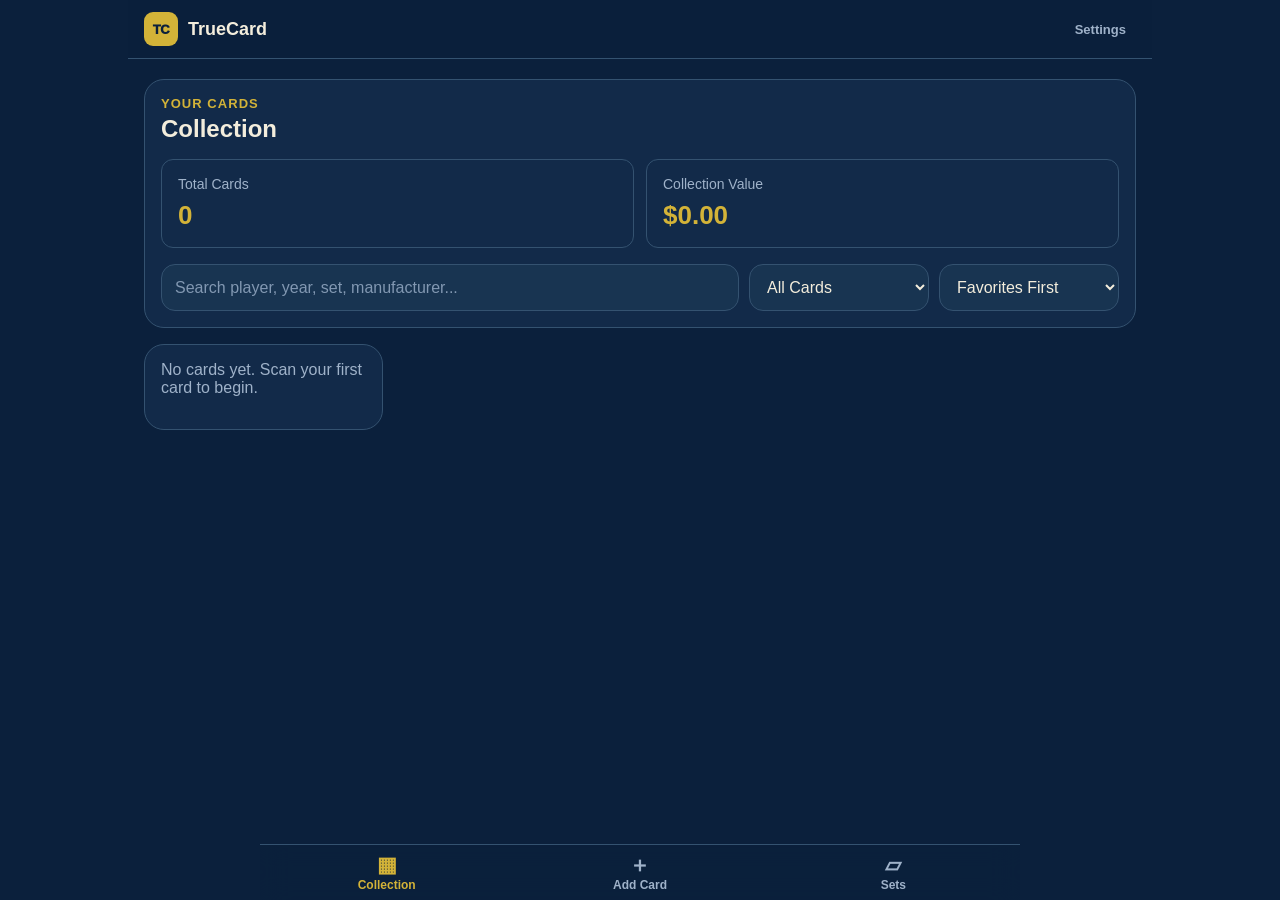
<file: index.html>
<!DOCTYPE html>
<html lang="en">
<head>
  <meta charset="UTF-8" />
  <meta name="viewport" content="width=device-width, initial-scale=1.0" />

  <title>TrueCard</title>

  <link rel="manifest" href="manifest.json" />
  <link rel="stylesheet" href="css/app.css?v=integrated-1" />
  <meta name="theme-color" content="#0f172a" />
</head>

<body>
  <div class="app-shell">

    <header class="top-bar">
      <button class="brand-button" type="button" data-nav="collectionScreen">
        <span class="brand-mark">TC</span>
        <span class="brand-name">TrueCard</span>
      </button>

      <button class="header-settings" type="button" data-nav="settingsScreen">
        Settings
      </button>

      <h1 id="screenTitle" class="sr-only">Collection</h1>
    </header>

    <main class="screen-area">

      <!-- HOME -->

      <section id="homeScreen" class="screen">

        <div class="hero-card">
          <p class="hero-label">Your collection, intelligently managed.</p>
          <h2>Build your card portfolio.</h2>

          <p>
            Scan cards, track values, and manage your collection from your phone.
          </p>

          <div class="home-action-buttons">

  <button class="primary-action" data-nav="scanScreen">
    Scan a Card
  </button>

  <button
    id="addManualButton"
    type="button"
    class="secondary-btn"
  >
    Add Manually
  </button>

</div>
        </div>



      </section>

      <!-- SCAN -->

      <section id="scanScreen" class="screen">

        <div class="panel">

          <h2>Add Card</h2>

          <p class="helper-text">
            Scan front and back images, then enter card details.
          </p>

          <div class="scan-row">
            <button type="button" id="scanFrontButton">Scan Front</button>
            <button type="button" id="scanBackButton">Scan Back</button>
          </div>

          <div class="preview-row">
            <img id="frontPreview" class="image-preview" hidden />
            <img id="backPreview" class="image-preview" hidden />
          </div>

          <form id="cardForm">

            <div id="recognitionStatus" class="recognition-status" hidden>
              <span class="spinner"></span>
              <span>Recognizing card...</span>
            </div>
<label class="field-label">
  Card Type
  <select id="cardType">
    <option value="raw">Raw Card</option>
    <option value="graded">Graded Card</option>
  </select>
</label>

<div id="gradedCardFields" hidden>

  <label class="field-label">
    Grading Company
    <select id="gradingCompany">
      <option value="">Select grading company</option>
      <option value="PSA">PSA</option>
      <option value="SGC">SGC</option>
      <option value="BGS">Beckett / BGS</option>
      <option value="CGC">CGC</option>
      <option value="CSG">CSG</option>
      <option value="TAG">TAG</option>
      <option value="HGA">HGA</option>
      <option value="Other">Other</option>
    </select>
  </label>

  <label class="field-label">
    Professional Grade
    <input
      id="professionalGrade"
      placeholder="Example: 10, 9.5, Authentic"
    />
  </label>

  <label class="field-label">
    Certification Number
    <input
      id="certificationNumber"
      placeholder="Certification number"
    />
  </label>

</div>
            <label class="field-label">
              Player
              <input id="player" placeholder="Player name" required />
            </label>

            <label class="field-label">
  Year
  <input
    id="year"
    placeholder="Example: 1972 or 1972-1973"
    type="text"
    inputmode="numeric"
  />
</label>

            <div class="form-section">
              <h3>Card details</h3>

              <label class="field-label">
                Set
                <input id="setName" placeholder="Base Set" />
              </label>

              <label class="field-label">
                Release
                <input id="releaseName" placeholder="Upper Deck Baseball" />
              </label>

              <label class="field-label">
                Manufacturer
                <input id="manufacturer" placeholder="Upper Deck" />
              </label>
            </div>

            <label class="field-label">
              Card Number
              <input id="cardNumber" placeholder="Card number" />
            </label>

            <label class="field-label">
              Sport
              <select id="sport">
                <option value="Baseball">Baseball</option>
                <option value="Football">Football</option>
                <option value="Basketball">Basketball</option>
                <option value="Hockey">Hockey</option>
                <option value="Soccer">Soccer</option>
                <option value="Pokemon TCG">Pokémon TCG</option>
                <option value="Magic: The Gathering">Magic: The Gathering</option>
                <option value="One Piece TCG">One Piece TCG</option>
                <option value="Other">Other</option>
              </select>
            </label>

            <div class="form-section">
              <h3>Grade estimate</h3>

              <p class="grading-disclaimer">
                Photo-based estimates can miss surface damage, alterations,
                creases, and other defects. This is not a professional grade.
              </p>

              <button id="gradeCardButton" type="button" class="grade-action">
                Estimate Grade from Photos
              </button>

              <div id="gradingStatus" class="recognition-status" hidden>
                <span class="spinner"></span>
                <span>Analyzing front and back images…</span>
              </div>

              <label class="field-label">
                Suggested grade range
                <input id="suggestedGrade" placeholder="Example: 7–8 or NM–MT" />
              </label>

              <label class="field-label">
                Grade explanation
                <textarea id="gradeExplanation" rows="3" placeholder="Visible condition notes and reasons for the estimate"></textarea>
              </label>
            </div>

            <div class="form-section">
              <h3>Value and purchase</h3>

              <div class="form-grid">
                <label class="field-label">
                  Current value
                  <input id="currentValue" placeholder="0.00" type="number" step="0.01" />
                </label>

                <label class="field-label">
                  Value source
                  <input id="valueSource" placeholder="Example: recent sold comps" />
                </label>

                <label class="field-label">
                  Purchase price
                  <input id="purchasePrice" placeholder="0.00" type="number" step="0.01" />
                </label>

                <label class="field-label">
                  Purchase date
                  <input id="purchaseDate" type="date" />
                </label>

                <label class="field-label">
                  Desired sale price
                  <input id="desiredSalePrice" placeholder="0.00" type="number" step="0.01" />
                </label>

                <label class="field-label">
                  Sale platform
                  <select id="salePlatform">
                    <option value="eBay">eBay</option>
                    <option value="WhatNot">WhatNot</option>
                    <option value="Other">Other</option>
                  </select>
                </label>
              </div>

              <label class="field-label">
                Notes
                <textarea id="notes" rows="3" placeholder="Optional notes"></textarea>
              </label>
            </div>

            <div id="recognizedCardDetails" class="recognized-card-details" hidden></div>

            <button type="submit">Save to Collection</button>

          </form>

        </div>

      </section>
            <!-- COLLECTION -->

      <section id="collectionScreen" class="screen active">

        <div class="panel">

          <div class="collection-heading">
            <div>
              <p class="detail-label">Your cards</p>
              <h2>Collection</h2>
            </div>
          </div>

          <div class="stats-grid">

          <div class="stat-card">
            <span>Total Cards</span>
            <strong id="totalCards">0</strong>
          </div>

          <div class="stat-card">
            <span>Collection Value</span>
            <strong id="totalValue">$0.00</strong>
          </div>

        </div>

         <div class="collection-controls">

  <input
    id="searchInput"
    placeholder="Search player, year, set, manufacturer..."
  />

  <select id="filterBy">
    <option value="all">All Cards</option>
    <option value="favorites">Favorites</option>
    <option value="wishlist">Wishlist</option>
    <option value="sold">Sold</option>
    <option value="year">Filter by Year</option>
    <option value="sport">Filter by Sport</option>
    <option value="manufacturer">Filter by Manufacturer</option>
    <option value="set">Filter by Set</option>
  </select>

  <select id="filterValue">
    <option value="">All</option>
  </select>

  <select id="sortBy">
    <option value="favorites">Favorites First</option>
    <option value="newest">Newest Added</option>
    <option value="oldest">Oldest Added</option>
    <option value="highValue">Highest Value</option>
    <option value="lowValue">Lowest Value</option>
    <option value="playerAZ">Player A–Z</option>
    <option value="playerZA">Player Z–A</option>
    <option value="yearNewest">Year Newest</option>
    <option value="yearOldest">Year Oldest</option>
  </select>

</div>

        </div>

        <div id="cardList" class="card-list"></div>

      </section>

      <!-- CARD DETAIL -->

      <section id="detailScreen" class="screen">

        <div class="panel detail-panel">

          <button
            class="secondary-btn"
            data-nav="collectionScreen"
            style="margin-bottom:16px;"
          >
            ← Back to Collection
          </button>

          <div class="detail-image-grid">

            <img
              id="detailFrontImage"
              class="card-image"
              hidden
            >

            <img
              id="detailBackImage"
              class="card-image"
              hidden
            >

          </div>

          <div class="detail-header">

            <p class="detail-label">
              Card Profile
            </p>

            <h2 id="detailPlayer">
              Player
            </h2>

            <p
              id="detailSubtitle"
              class="detail-subtitle"
            ></p>

          </div>

          <div class="detail-value-card">

            <span>Current Value</span>

            <strong id="detailValue"></strong>

          </div>

          <div class="detail-grid">

            <div>
              <span>Year</span>
              <strong id="detailYear"></strong>
            </div>

            <div>
              <span>Set</span>
              <strong id="detailSet"></strong>
            </div>

            <div>
              <span>Release</span>
              <strong id="detailRelease"></strong>
            </div>

            <div>
              <span>Manufacturer</span>
              <strong id="detailManufacturer"></strong>
            </div>

            <div>
              <span>Card Number</span>
              <strong id="detailNumber"></strong>
            </div>

            <div>
              <span>Sport</span>
              <strong id="detailSport"></strong>
            </div>

            <div>
              <span>Status</span>
              <strong id="detailStatus">
                Owned
              </strong>
            </div>
<div>
  <span>Card Type</span>
  <strong id="detailCardType">Raw Card</strong>
</div>

<div id="detailGradingCompanyRow" hidden>
  <span>Grading Company</span>
  <strong id="detailGradingCompany">—</strong>
</div>

<div id="detailGradeRow" hidden>
  <span>Professional Grade</span>
  <strong id="detailProfessionalGrade">—</strong>
</div>

<div id="detailCertificationRow" hidden>
  <span>Certification Number</span>
  <strong id="detailCertificationNumber">—</strong>
</div>

<div>
  <span>Suggested Grade</span>
  <strong id="detailSuggestedGrade">—</strong>
</div>

<div>
  <span>Purchase Price</span>
  <strong id="detailPurchasePrice">—</strong>
</div>

<div>
  <span>Desired Sale Price</span>
  <strong id="detailDesiredSalePrice">—</strong>
</div>

<div>
  <span>Value Source</span>
  <strong id="detailValueSource">—</strong>
</div>
          </div>

          <div class="detail-section">
            <h3>Grade estimate</h3>
            <p id="detailGradeExplanation" class="helper-text">
              No grade estimate yet.
            </p>
          </div>

          <div class="detail-section">

            <h3>Market Tools</h3>

            <p class="helper-text">
              Copy a search phrase for recent sales and comps.
            </p>

            <button
              id="detailCopySearchButton"
              type="button"
            >
              Copy Search Text
            </button>

          </div>

          <div class="detail-section">

            <h3>Notes</h3>

            <p
              id="detailNotes"
              class="helper-text"
            >
              No notes yet.
            </p>

          </div>

          <div id="editCardPanel" class="edit-panel" hidden>

  <label>
    Player
    <input id="editPlayer" />
  </label>

  <label>
  Year
  <input
    id="editYear"
    type="text"
    inputmode="numeric"
    placeholder="Example: 1972 or 1972-1973"
  />
</label>

  <label>
    Set
    <input id="editSetName" />
  </label>

  <label>
    Release
    <input id="editReleaseName" />
  </label>

  <label>
    Manufacturer
    <input id="editManufacturer" />
  </label>

  <label>
    Card Number
    <input id="editCardNumber" />
  </label>

  <label>
    Sport
    <select id="editSport">
      <option value="Baseball">Baseball</option>
      <option value="Football">Football</option>
      <option value="Basketball">Basketball</option>
      <option value="Hockey">Hockey</option>
      <option value="Soccer">Soccer</option>
      <option value="Pokemon TCG">Pokémon TCG</option>
      <option value="Magic: The Gathering">Magic: The Gathering</option>
      <option value="One Piece TCG">One Piece TCG</option>
      <option value="Other">Other</option>
    </select>
  </label>

  <label>
    Current Value
    <input id="editCurrentValue" type="number" step="0.01" />
  </label>

  <label>
    Value Source
    <input id="editValueSource" />
  </label>

  <label>
    Purchase Price
    <input id="editPurchasePrice" type="number" step="0.01" />
  </label>

  <label>
    Purchase Date
    <input id="editPurchaseDate" type="date" />
  </label>

  <label>
    Desired Sale Price
    <input id="editDesiredSalePrice" type="number" step="0.01" />
  </label>

  <label>
    Sale Platform
    <select id="editSalePlatform">
      <option value="eBay">eBay</option>
      <option value="WhatNot">WhatNot</option>
      <option value="Other">Other</option>
    </select>
  </label>

  <label>
    Suggested Grade
    <input id="editSuggestedGrade" />
  </label>

  <label>
    Grade Explanation
    <textarea id="editGradeExplanation" rows="3"></textarea>
  </label>
<label>
  Card Type
  <select id="editCardType">
    <option value="raw">Raw Card</option>
    <option value="graded">Graded Card</option>
  </select>
</label>

<div id="editGradedCardFields" hidden>

  <label>
    Grading Company
    <select id="editGradingCompany">
      <option value="">Select grading company</option>
      <option value="PSA">PSA</option>
      <option value="SGC">SGC</option>
      <option value="BGS">Beckett / BGS</option>
      <option value="CGC">CGC</option>
      <option value="CSG">CSG</option>
      <option value="TAG">TAG</option>
      <option value="HGA">HGA</option>
      <option value="Other">Other</option>
    </select>
  </label>

  <label>
    Professional Grade
    <input
      id="editProfessionalGrade"
      placeholder="Example: 10, 9.5, Authentic"
    />
  </label>

  <label>
    Certification Number
    <input
      id="editCertificationNumber"
      placeholder="Certification number"
    />
  </label>

</div>
  <label>
    Notes
    <textarea id="editNotes" rows="3"></textarea>
  </label>

  <button id="saveEditButton" type="button">
    Save Changes
  </button>

</div>

<div class="card-actions">

  <button id="detailEditButton">
    Edit
  </button>

  <button
    id="detailDeleteButton"
    class="delete-btn"
  >
    Delete
  </button>

</div>

        </div>

      </section>
      <!-- SETS -->

      <section id="setsScreen" class="screen">

        <div class="panel">
          <div class="section-heading">
            <div>
              <p class="detail-label">Set tracking</p>
              <h2>My Sets</h2>
            </div>
          </div>

          <p class="helper-text">
            Track complete or partial sets without scanning every card.
          </p>

          <form id="cardSetForm" class="set-form">
            <div class="form-grid">
              <label class="field-label">
                Year *
                <input id="setYear" required placeholder="1989" />
              </label>

              <label class="field-label">
                Manufacturer *
                <input id="setManufacturer" required placeholder="Upper Deck" />
              </label>

              <label class="field-label">
                Set name
                <input id="trackedSetName" placeholder="Upper Deck Baseball" />
              </label>

              <label class="field-label">
                Sport
                <select id="setSport">
                  <option value="Baseball">Baseball</option>
                  <option value="Football">Football</option>
                  <option value="Basketball">Basketball</option>
                  <option value="Hockey">Hockey</option>
                  <option value="Soccer">Soccer</option>
                  <option value="Pokemon TCG">Pokémon TCG</option>
                  <option value="Magic: The Gathering">Magic: The Gathering</option>
                  <option value="One Piece TCG">One Piece TCG</option>
                  <option value="Other">Other</option>
                </select>
              </label>

              <label class="field-label">
                General grade
                <input id="setGeneralGrade" placeholder="NM–MT or 7–8" />
              </label>

              <label class="field-label">
                Approximate card count
                <input id="setCardCount" type="number" min="0" placeholder="792" />
              </label>
            </div>

            <label class="field-label">
              Notes
              <textarea id="setNotes" rows="3" placeholder="Complete, partial, missing cards, bulk storage, or other notes"></textarea>
            </label>

            <button type="submit">Add Set</button>
          </form>
        </div>

        <div id="cardSetList" class="set-list"></div>

      </section>

            <!-- PORTFOLIO -->

      <section id="portfolioScreen" class="screen">

        <div class="panel">

          <h2>Portfolio</h2>

          <p class="helper-text">
            Profit/loss, charts and collection analytics coming soon.
          </p>

        </div>

        <div class="stats-grid">

          <div class="stat-card">
            <span>Current Value</span>
            <strong id="portfolioValue">$0.00</strong>
          </div>

          <div class="stat-card">
            <span>Cards Tracked</span>
            <strong id="portfolioCards">0</strong>
          </div>

        </div>

      </section>

      <!-- SETTINGS -->

      <section id="settingsScreen" class="screen">

        <div class="panel">

          <h2>Settings</h2>

          <div class="settings-section">
            <p class="detail-label">Local data protection</p>
            <h3>Backup and Restore</h3>

            <p class="helper-text">
              A complete backup includes cards, card images, sets,
              grading information, notes, and saved recognition results.
            </p>

            <button id="exportBackupButton" type="button">
              Export Complete Backup
            </button>

            <label class="restore-button" for="restoreBackupInput">
              Choose Backup to Restore
            </label>

            <input
              id="restoreBackupInput"
              type="file"
              accept=".json,application/json"
              hidden
            />

            <p class="settings-note">
              Restoring merges the backup with data already on this
              device. It does not delete existing cards and does not
              call CardSight.
            </p>

            <div id="backupStatus" class="backup-status" hidden></div>
          </div>

          <div class="settings-section">
            <p class="detail-label">Collection transfer</p>
            <h3>Import Cards from CSV</h3>

            <p class="helper-text">
              Import an existing collection list without scanning cards.
              Common column names such as Player, Year, Set,
              Manufacturer, Card Number, Sport, Value, and Notes
              are recognized automatically.
            </p>

            <button id="downloadCsvTemplateButton" type="button" class="secondary-btn">
              Download CSV Template
            </button>

            <label class="restore-button" for="csvImportInput">
              Choose CSV File
            </label>

            <input
              id="csvImportInput"
              type="file"
              accept=".csv,text/csv"
              hidden
            />

            <p class="settings-note">
              CSV importing never calls CardSight or AI grading.
              Importing the same unchanged file again skips rows that
              were already imported. Duplicate cards listed on
              separate rows remain separate cards.
            </p>

            <div id="csvImportStatus" class="backup-status" hidden></div>
          </div>

        </div>

      </section>

    </main>

    <nav class="bottom-nav">

      <button data-nav="collectionScreen" class="active">
        <span class="nav-icon">▦</span>
        <span>Collection</span>
      </button>

      <button data-nav="scanScreen">
        <span class="nav-icon">＋</span>
        <span>Add Card</span>
      </button>

      <button data-nav="setsScreen">
        <span class="nav-icon">▱</span>
        <span>Sets</span>
      </button>

    </nav>

  </div>

  <div id="cameraModal" class="camera-modal">

    <div class="camera-box">

      <video
        id="cameraVideo"
        autoplay
        playsinline
      ></video>

      <div class="camera-actions">

        <button
          id="captureButton"
          type="button"
        >
          Capture
        </button>

        <button
          id="closeCameraButton"
          type="button"
          class="secondary-btn"
        >
          Close
        </button>

      </div>

    </div>

  </div>

<script src="js/database.js?v=integrated-1"></script>
<script src="js/cardsight.js?v=integrated-1"></script>
<script src="js/camera.js?v=integrated-1"></script>
<script src="js/grading.js?v=integrated-1"></script>
<script src="js/app.js?v=integrated-1"></script>
</body>
</html>
</file>
<file: css/app.css>
:root {
  --bg: #0f172a;
  --bg-soft: #111827;
  --panel: #ffffff;
  --text: #0f172a;
  --muted: #64748b;
  --primary: #2563eb;
  --primary-dark: #1d4ed8;
  --danger: #991b1b;
  --border: #e5e7eb;
  --soft: #f8fafc;
}

* {
  box-sizing: border-box;
}

body {
  margin: 0;
  font-family: -apple-system, BlinkMacSystemFont, "Segoe UI", Arial, sans-serif;
  background: linear-gradient(180deg, var(--bg), #020617);
  color: var(--text);
}

.app-shell {
  min-height: 100vh;
  max-width: 760px;
  margin: 0 auto;
  background: #f1f5f9;
  position: relative;
  padding-bottom: 82px;
}

.top-bar {
  background: linear-gradient(135deg, #0f172a, #1e293b);
  color: white;
  padding: 24px 18px 18px;
}

.eyebrow {
  margin: 0;
  color: #93c5fd;
  font-size: 13px;
  font-weight: 700;
  letter-spacing: 0.08em;
  text-transform: uppercase;
}

.top-bar h1 {
  margin: 4px 0 0;
  font-size: 30px;
}

.screen-area {
  padding: 16px;
}

.screen {
  display: none;
}

.screen.active {
  display: block;
}

.hero-card {
  color: white;
  border-radius: 24px;
  padding: 22px;
  background:
    radial-gradient(circle at top right, rgba(96,165,250,0.65), transparent 32%),
    linear-gradient(135deg, #111827, #1e3a8a);
  box-shadow: 0 18px 40px rgba(15, 23, 42, 0.24);
  margin-bottom: 16px;
}

.hero-label {
  color: #bfdbfe;
  margin: 0 0 8px;
  font-size: 14px;
}

.hero-card h2 {
  margin: 0;
  font-size: 30px;
  line-height: 1.05;
}

.hero-card p {
  color: #dbeafe;
}

.primary-action {
  margin-top: 8px;
  background: white;
  color: #1e3a8a;
}

.stats-grid {
  display: grid;
  grid-template-columns: 1fr 1fr;
  gap: 12px;
  margin-bottom: 16px;
}

.stat-card,
.panel,
.collection-card {
  background: var(--panel);
  border: 1px solid var(--border);
  border-radius: 20px;
  padding: 16px;
  box-shadow: 0 8px 24px rgba(15, 23, 42, 0.08);
}

.stat-card span {
  display: block;
  color: var(--muted);
  font-size: 14px;
}

.stat-card strong {
  display: block;
  margin-top: 8px;
  font-size: 26px;
}

.panel {
  margin-bottom: 16px;
}

.panel h2 {
  margin: 0 0 8px;
}

.helper-text {
  color: var(--muted);
  margin-top: 0;
}

form {
  display: grid;
  gap: 10px;
}

input,
button {
  width: 100%;
  padding: 13px;
  font-size: 16px;
  border-radius: 14px;
}

input {
  border: 1px solid var(--border);
  background: var(--soft);
}

button {
  border: none;
  background: var(--primary);
  color: white;
  font-weight: 800;
  cursor: pointer;
}

button:active {
  transform: scale(0.98);
}

.scan-row,
.preview-row {
  display: grid;
  grid-template-columns: 1fr 1fr;
  gap: 10px;
  margin-bottom: 12px;
}

.image-preview {
  width: 100%;
  max-height: 220px;
  object-fit: contain;
  border: 1px solid var(--border);
  border-radius: 16px;
  background: var(--soft);
}

.card-list {
  display: grid;
  gap: 12px;
}

.collection-card h3 {
  margin: 0 0 6px;
  font-size: 22px;
}

.collection-card p {
  margin: 4px 0;
  color: var(--muted);
}

.card-image {
  width: 100%;
  max-height: 280px;
  object-fit: contain;
  border-radius: 16px;
  margin-bottom: 10px;
  background: var(--soft);
}

.card-actions {
  display: flex;
  gap: 8px;
  margin-top: 12px;
  flex-wrap: wrap;
}

.card-actions button,
.card-actions a {
  flex: 1;
  min-width: 30%;
  text-align: center;
  padding: 11px;
  border-radius: 14px;
  text-decoration: none;
  font-size: 14px;
  font-weight: 800;
}

.card-actions a {
  background: #dbeafe;
  color: #1e3a8a;
}

.delete-btn {
  background: var(--danger);
}

.edit-panel {
  margin-top: 14px;
  padding: 14px;
  border-radius: 18px;
  background: #f8fafc;
  border: 1px solid var(--border);
}

.edit-panel label {
  display: block;
  color: var(--muted);
  font-size: 13px;
  font-weight: 700;
  margin-bottom: 10px;
}

.edit-panel input {
  margin-top: 5px;
}

.bottom-nav {
  position: fixed;
  left: 50%;
  bottom: 0;
  transform: translateX(-50%);
  width: 100%;
  max-width: 760px;
  display: grid;
  grid-template-columns: repeat(5, 1fr);
  gap: 4px;
  padding: 8px;
  background: rgba(15, 23, 42, 0.96);
  backdrop-filter: blur(12px);
}

.bottom-nav button {
  background: transparent;
  color: #cbd5e1;
  font-size: 12px;
  padding: 10px 4px;
  border-radius: 14px;
}

.bottom-nav button.active {
  background: #2563eb;
  color: white;
}

.camera-modal {
  position: fixed;
  inset: 0;
  background: rgba(0,0,0,0.88);
  display: none;
  align-items: flex-start;
  justify-content: center;
  overflow-y: auto;
  padding: max(18px, env(safe-area-inset-top)) 16px max(120px, env(safe-area-inset-bottom));
  z-index: 999;
}

.camera-modal.open {
  display: flex;
}

.camera-box {
  width: 100%;
  max-width: 720px;
  display: flex;
  flex-direction: column;
  gap: 14px;
  padding-bottom: 40px;
}

#cameraVideo {
  width: 100%;
  max-height: 68vh;
  object-fit: contain;
  border-radius: 18px;
  background: black;
}

.camera-actions {
  display: grid;
  grid-template-columns: 2fr 1fr;
  gap: 10px;
  margin-top: 8px;
  position: static;
  background: rgba(15, 23, 42, 0.92);
  padding: 10px;
  border-radius: 18px;
}

.secondary-btn {
  background: #475569;
}

@media (max-width: 600px) {
  .stats-grid,
  .scan-row,
  .preview-row {
    grid-template-columns: 1fr;
  }

  .hero-card h2 {
    font-size: 26px;
  }
}
.field-label {
  display: grid;
  gap: 6px;
  color: var(--muted);
  font-size: 13px;
  font-weight: 800;
}

.field-label input {
  color: var(--text);
  font-weight: 700;
}

.recognition-status {
  display: flex;
  align-items: center;
  gap: 10px;
  background: #dbeafe;
  color: #1e3a8a;
  border: 1px solid #bfdbfe;
  border-radius: 16px;
  padding: 12px 14px;
  font-weight: 800;
}

.spinner {
  width: 18px;
  height: 18px;
  border: 3px solid #93c5fd;
  border-top-color: #1d4ed8;
  border-radius: 50%;
  animation: spin 0.8s linear infinite;
  flex: 0 0 auto;
}

@keyframes spin {
  to {
    transform: rotate(360deg);
  }
}
.recognition-status[hidden] {
  display: none !important;
}

.recognized-card-details {
  margin: 6px 0 10px;
  padding: 14px;
  border: 1px solid var(--border);
  border-radius: 18px;
  background: var(--soft);
}

.recognized-card-details h3 {
  margin: 0 0 10px;
  font-size: 18px;
  color: var(--text);
}

.recognized-card-details .detail-row {
  display: flex;
  justify-content: space-between;
  gap: 12px;
  padding: 8px 0;
  border-bottom: 1px solid var(--border);
}

.recognized-card-details .detail-row:last-child {
  border-bottom: none;
}

.recognized-card-details .label {
  color: var(--muted);
  font-size: 13px;
  font-weight: 800;
}

.recognized-card-details .value {
  color: var(--text);
  font-weight: 800;
  text-align: right;
}
.detail-panel {
  display: grid;
  gap: 16px;
}

.detail-image-grid {
  display: grid;
  grid-template-columns: 1fr 1fr;
  gap: 12px;
}

.detail-header {
  padding-top: 4px;
}

.detail-label {
  margin: 0 0 4px;
  color: var(--primary);
  font-size: 13px;
  font-weight: 900;
  text-transform: uppercase;
  letter-spacing: 0.08em;
}

.detail-header h2 {
  margin: 0;
  font-size: 30px;
  line-height: 1.05;
}

.detail-subtitle {
  margin: 8px 0 0;
  color: var(--muted);
  font-weight: 700;
}

.detail-value-card {
  padding: 16px;
  border-radius: 18px;
  background: linear-gradient(135deg, #0f172a, #1e3a8a);
  color: white;
}

.detail-value-card span {
  display: block;
  color: #bfdbfe;
  font-size: 13px;
  font-weight: 800;
  text-transform: uppercase;
}

.detail-value-card strong {
  display: block;
  margin-top: 6px;
  font-size: 28px;
}

.detail-grid {
  display: grid;
  grid-template-columns: 1fr 1fr;
  gap: 10px;
}

.detail-grid div,
.detail-section {
  padding: 14px;
  border: 1px solid var(--border);
  border-radius: 16px;
  background: var(--soft);
}

.detail-grid span {
  display: block;
  color: var(--muted);
  font-size: 12px;
  font-weight: 900;
  text-transform: uppercase;
  margin-bottom: 6px;
}

.detail-grid strong {
  color: var(--text);
  font-size: 15px;
}

.detail-section h3 {
  margin: 0 0 6px;
  font-size: 18px;
}

.detail-section .helper-text {
  margin-bottom: 12px;
}

@media (max-width: 600px) {
  .detail-image-grid,
  .detail-grid {
    grid-template-columns: 1fr;
  }
}


select,
textarea {
  width: 100%;
  padding: 13px;
  font: inherit;
  color: var(--text);
  border: 1px solid var(--border);
  border-radius: 14px;
  background: var(--soft);
}

textarea {
  resize: vertical;
  min-height: 88px;
}

.form-section {
  display: grid;
  gap: 12px;
  margin: 8px 0;
  padding: 15px;
  border: 1px solid var(--border);
  border-radius: 18px;
  background: #ffffff;
}

.form-section h3 {
  margin: 0;
  color: var(--muted);
  font-size: 12px;
  font-weight: 900;
  letter-spacing: 0.08em;
  text-transform: uppercase;
}

.form-grid {
  display: grid;
  grid-template-columns: 1fr 1fr;
  gap: 12px;
}

@media (max-width: 520px) {
  .form-grid {
    grid-template-columns: 1fr;
  }
}


.compact-card {
  padding: 14px;
}

.compact-card-main {
  display: grid;
  grid-template-columns: 92px minmax(0, 1fr);
  gap: 14px;
  align-items: start;
}

.collection-thumbnail {
  width: 92px;
  height: 126px;
  object-fit: cover;
  border: 1px solid var(--border);
  border-radius: 10px;
  background: var(--soft);
}

.collection-thumbnail.placeholder {
  display: grid;
  place-items: center;
  padding: 8px;
  color: var(--muted);
  font-size: 12px;
  font-weight: 700;
  text-align: center;
}

.compact-card-copy {
  min-width: 0;
}

.compact-card-heading {
  display: flex;
  align-items: flex-start;
  justify-content: space-between;
  gap: 10px;
}

.compact-card-heading h3 {
  margin: 2px 0 0;
  font-size: 19px;
  line-height: 1.15;
}

.compact-card-kicker {
  margin: 0;
  color: var(--muted);
  font-size: 11px;
  font-weight: 800;
  letter-spacing: 0.04em;
  text-transform: uppercase;
}

.compact-card-value {
  flex: 0 0 auto;
  color: var(--primary-dark);
  font-size: 15px;
}

.compact-card-set {
  margin: 8px 0 !important;
  font-size: 13px;
  line-height: 1.35;
}

.compact-card-badges {
  display: flex;
  flex-wrap: wrap;
  gap: 6px;
}

.compact-card-badges span {
  padding: 5px 8px;
  border-radius: 999px;
  background: #e2e8f0;
  color: #334155;
  font-size: 11px;
  font-weight: 800;
}

.compact-actions {
  margin-top: 12px;
}

@media (max-width: 390px) {
  .compact-card-main {
    grid-template-columns: 76px minmax(0, 1fr);
    gap: 10px;
  }

  .collection-thumbnail {
    width: 76px;
    height: 106px;
  }

  .compact-card-heading {
    display: block;
  }

  .compact-card-value {
    display: block;
    margin-top: 5px;
  }
}


.section-heading {
  display: flex;
  align-items: flex-start;
  justify-content: space-between;
  gap: 12px;
}

.section-heading h2 {
  margin: 2px 0 0;
}

.set-form {
  margin-top: 18px;
}

.set-list {
  display: grid;
  gap: 12px;
}

.set-card {
  padding: 16px;
  border: 1px solid var(--border);
  border-radius: 20px;
  background: var(--panel);
  box-shadow: 0 8px 24px rgba(15, 23, 42, 0.08);
}

.set-card-heading {
  display: flex;
  align-items: flex-start;
  justify-content: space-between;
  gap: 12px;
}

.set-card-heading h3 {
  margin: 2px 0 4px;
  font-size: 20px;
}

.set-card-heading p {
  margin: 0;
  color: var(--muted);
}

.set-card-heading > strong {
  flex: 0 0 auto;
  color: var(--primary-dark);
  font-size: 14px;
}

.set-notes {
  margin: 12px 0 0;
  padding: 12px;
  border-radius: 12px;
  background: var(--soft);
  color: #475569;
  font-size: 14px;
  line-height: 1.45;
}

.set-delete {
  width: auto;
  margin-top: 12px;
  padding: 9px 12px;
  font-size: 13px;
}


.grading-disclaimer {
  margin: 0;
  padding: 11px 12px;
  border: 1px solid #fde68a;
  border-radius: 12px;
  background: #fffbeb;
  color: #92400e;
  font-size: 13px;
  line-height: 1.45;
}

.grade-action {
  background: linear-gradient(135deg, #4f46e5, #2563eb);
}

.grade-action:disabled {
  cursor: wait;
  opacity: 0.65;
}


.settings-section {
  display: grid;
  gap: 12px;
  margin-top: 14px;
  padding: 16px;
  border: 1px solid var(--border);
  border-radius: 18px;
  background: var(--soft);
}

.settings-section h3 {
  margin: -8px 0 0;
  font-size: 20px;
}

.restore-button {
  display: block;
  width: 100%;
  padding: 13px;
  border: 1px solid var(--primary);
  border-radius: 14px;
  background: #ffffff;
  color: var(--primary-dark);
  font-size: 16px;
  font-weight: 800;
  text-align: center;
  cursor: pointer;
}

.settings-note {
  margin: 0;
  color: var(--muted);
  font-size: 13px;
  line-height: 1.45;
}

.backup-status {
  padding: 12px;
  border: 1px solid #bbf7d0;
  border-radius: 12px;
  background: #f0fdf4;
  color: #166534;
  font-size: 13px;
  font-weight: 700;
  line-height: 1.45;
}

.backup-status.error {
  border-color: #fecaca;
  background: #fef2f2;
  color: #991b1b;
}


/* Base44 visual system */
:root {
  --bg: #0b203c;
  --bg-soft: #102846;
  --panel: #122a49;
  --text: #f3eddc;
  --muted: #9fb2c9;
  --primary: #d3b338;
  --primary-dark: #e2c451;
  --danger: #dc4545;
  --border: #345270;
  --soft: #193655;
}

html {
  background: var(--bg);
}

body {
  min-height: 100vh;
  background: var(--bg);
  color: var(--text);
}

.app-shell {
  max-width: 1024px;
  min-height: 100vh;
  padding-bottom: 78px;
  background: var(--bg);
}

.top-bar {
  position: sticky;
  top: 0;
  z-index: 30;
  display: flex;
  align-items: center;
  justify-content: space-between;
  padding: 12px 16px;
  border-bottom: 1px solid var(--border);
  background: rgba(11, 32, 60, 0.92);
  backdrop-filter: blur(14px);
}

.brand-button,
.header-settings {
  width: auto;
  padding: 0;
  background: transparent;
  color: var(--text);
}

.brand-button {
  display: inline-flex;
  align-items: center;
  gap: 10px;
}

.brand-mark {
  display: grid;
  width: 34px;
  height: 34px;
  place-items: center;
  border-radius: 9px;
  background: var(--primary);
  color: var(--bg);
  font-size: 13px;
  font-weight: 950;
  letter-spacing: -0.04em;
}

.brand-name {
  font-size: 18px;
  font-weight: 850;
}

.header-settings {
  padding: 8px 10px;
  color: var(--muted);
  font-size: 13px;
}

.sr-only {
  position: absolute;
  width: 1px;
  height: 1px;
  padding: 0;
  overflow: hidden;
  clip: rect(0, 0, 0, 0);
  white-space: nowrap;
  border: 0;
}

.screen-area {
  max-width: 1024px;
  margin: 0 auto;
  padding: 20px 16px 28px;
}

.hero-card {
  background: var(--panel);
  border: 1px solid var(--border);
  box-shadow: none;
}

.panel,
.stat-card,
.collection-card,
.set-card {
  color: var(--text);
  background: var(--panel);
  border-color: var(--border);
  box-shadow: none;
}

.panel h2,
.panel h3,
.collection-card h3,
.set-card h3,
.detail-header h2,
.detail-grid strong,
.detail-section h3 {
  color: var(--text);
}

.helper-text,
.collection-card p,
.set-card-heading p,
.detail-subtitle,
.settings-note,
.field-label,
.edit-panel label {
  color: var(--muted);
}

.detail-label,
.compact-card-value,
.set-card-heading > strong {
  color: var(--primary);
}

.stats-grid {
  margin: 16px 0;
}

.stat-card {
  border-radius: 12px;
}

.stat-card span {
  color: var(--muted);
}

.stat-card strong {
  color: var(--primary);
}

.collection-heading h2 {
  margin: 2px 0 0;
}

.collection-controls {
  display: grid;
  grid-template-columns: minmax(0, 1fr) 180px 180px;
  gap: 10px;
}

.collection-controls #filterValue {
  display: none;
}

input,
select,
textarea {
  color: var(--text);
  background: #183451;
  border-color: var(--border);
}

input::placeholder,
textarea::placeholder {
  color: #8298b2;
}

button {
  color: var(--bg);
  background: var(--primary);
}

.secondary-btn {
  color: var(--text);
  background: var(--secondary, #1b3b5b);
  border: 1px solid var(--border);
}

.form-section,
.edit-panel,
.detail-grid div,
.detail-section,
.settings-section,
.set-notes,
.recognized-card-details {
  color: var(--text);
  background: var(--panel);
  border-color: var(--border);
}

.form-section h3 {
  color: var(--muted);
}

.compact-card-badges span {
  color: #dce7f3;
  background: #244564;
}

.bottom-nav {
  grid-template-columns: repeat(3, 1fr);
  gap: 0;
  padding: 0;
  border-top: 1px solid var(--border);
  background: rgba(11, 32, 60, 0.94);
  backdrop-filter: blur(14px);
}

.bottom-nav button {
  display: flex;
  flex-direction: column;
  align-items: center;
  gap: 3px;
  color: var(--muted);
  padding: 9px 4px 8px;
  border-radius: 0;
  font-size: 12px;
  font-weight: 600;
}

.bottom-nav button.active {
  color: var(--primary);
  background: transparent;
}

.nav-icon {
  font-size: 21px;
  line-height: 1;
}

.restore-button {
  color: var(--primary);
  background: transparent;
  border-color: var(--primary);
}

.detail-value-card {
  background: #183451;
  border: 1px solid var(--border);
}

@media (max-width: 700px) {
  .collection-controls {
    grid-template-columns: 1fr 1fr;
  }

  .collection-controls #searchInput {
    grid-column: 1 / -1;
  }
}


.card-list {
  grid-template-columns: repeat(2, minmax(0, 1fr));
  gap: 12px;
}

.collection-tile {
  padding: 0;
  overflow: hidden;
  border-radius: 12px;
  transition:
    transform 160ms ease,
    border-color 160ms ease;
}

.collection-tile:hover {
  transform: translateY(-2px);
  border-color: rgba(211, 179, 56, 0.65);
}

.tile-button {
  display: block;
  width: 100%;
  padding: 0;
  color: inherit;
  background: transparent;
  text-align: left;
  border-radius: 0;
}

.tile-image-frame {
  aspect-ratio: 3 / 4;
  overflow: hidden;
  background: var(--soft);
}

.tile-image {
  width: 100%;
  height: 100%;
  object-fit: cover;
}

.tile-placeholder {
  display: grid;
  place-items: center;
  padding: 14px;
  color: var(--muted);
  font-size: 12px;
  text-align: center;
}

.tile-copy {
  padding: 9px;
}

.tile-player {
  margin: 0;
  overflow: hidden;
  color: var(--text);
  font-size: 14px;
  font-weight: 700;
  text-overflow: ellipsis;
  white-space: nowrap;
}

.tile-meta {
  display: flex;
  align-items: center;
  justify-content: space-between;
  gap: 8px;
  margin-top: 4px;
  color: var(--muted);
  font-size: 12px;
}

.tile-meta strong {
  color: var(--primary);
}

@media (min-width: 640px) {
  .card-list {
    grid-template-columns: repeat(3, minmax(0, 1fr));
  }
}

@media (min-width: 820px) {
  .card-list {
    grid-template-columns: repeat(4, minmax(0, 1fr));
  }
}
</file>
<file: preview/css/app.css>
:root {
  --bg: #0f172a;
  --bg-soft: #111827;
  --panel: #ffffff;
  --text: #0f172a;
  --muted: #64748b;
  --primary: #2563eb;
  --primary-dark: #1d4ed8;
  --danger: #991b1b;
  --border: #e5e7eb;
  --soft: #f8fafc;
}

* {
  box-sizing: border-box;
}

body {
  margin: 0;
  font-family: -apple-system, BlinkMacSystemFont, "Segoe UI", Arial, sans-serif;
  background: linear-gradient(180deg, var(--bg), #020617);
  color: var(--text);
}

.app-shell {
  min-height: 100vh;
  max-width: 760px;
  margin: 0 auto;
  background: #f1f5f9;
  position: relative;
  padding-bottom: 82px;
}

.top-bar {
  background: linear-gradient(135deg, #0f172a, #1e293b);
  color: white;
  padding: 24px 18px 18px;
}

.eyebrow {
  margin: 0;
  color: #93c5fd;
  font-size: 13px;
  font-weight: 700;
  letter-spacing: 0.08em;
  text-transform: uppercase;
}

.top-bar h1 {
  margin: 4px 0 0;
  font-size: 30px;
}

.screen-area {
  padding: 16px;
}

.screen {
  display: none;
}

.screen.active {
  display: block;
}

.hero-card {
  color: white;
  border-radius: 24px;
  padding: 22px;
  background:
    radial-gradient(circle at top right, rgba(96,165,250,0.65), transparent 32%),
    linear-gradient(135deg, #111827, #1e3a8a);
  box-shadow: 0 18px 40px rgba(15, 23, 42, 0.24);
  margin-bottom: 16px;
}

.hero-label {
  color: #bfdbfe;
  margin: 0 0 8px;
  font-size: 14px;
}

.hero-card h2 {
  margin: 0;
  font-size: 30px;
  line-height: 1.05;
}

.hero-card p {
  color: #dbeafe;
}

.primary-action {
  margin-top: 8px;
  background: white;
  color: #1e3a8a;
}

.stats-grid {
  display: grid;
  grid-template-columns: 1fr 1fr;
  gap: 12px;
  margin-bottom: 16px;
}

.stat-card,
.panel,
.collection-card {
  background: var(--panel);
  border: 1px solid var(--border);
  border-radius: 20px;
  padding: 16px;
  box-shadow: 0 8px 24px rgba(15, 23, 42, 0.08);
}

.stat-card span {
  display: block;
  color: var(--muted);
  font-size: 14px;
}

.stat-card strong {
  display: block;
  margin-top: 8px;
  font-size: 26px;
}

.panel {
  margin-bottom: 16px;
}

.panel h2 {
  margin: 0 0 8px;
}

.helper-text {
  color: var(--muted);
  margin-top: 0;
}

form {
  display: grid;
  gap: 10px;
}

input,
button {
  width: 100%;
  padding: 13px;
  font-size: 16px;
  border-radius: 14px;
}

input {
  border: 1px solid var(--border);
  background: var(--soft);
}

button {
  border: none;
  background: var(--primary);
  color: white;
  font-weight: 800;
  cursor: pointer;
}

button:active {
  transform: scale(0.98);
}

.scan-row,
.preview-row {
  display: grid;
  grid-template-columns: 1fr 1fr;
  gap: 10px;
  margin-bottom: 12px;
}

.image-preview {
  width: 100%;
  max-height: 220px;
  object-fit: contain;
  border: 1px solid var(--border);
  border-radius: 16px;
  background: var(--soft);
}

.card-list {
  display: grid;
  gap: 12px;
}

.collection-card h3 {
  margin: 0 0 6px;
  font-size: 22px;
}

.collection-card p {
  margin: 4px 0;
  color: var(--muted);
}

.card-image {
  width: 100%;
  max-height: 280px;
  object-fit: contain;
  border-radius: 16px;
  margin-bottom: 10px;
  background: var(--soft);
}

.card-actions {
  display: flex;
  gap: 8px;
  margin-top: 12px;
  flex-wrap: wrap;
}

.card-actions button,
.card-actions a {
  flex: 1;
  min-width: 30%;
  text-align: center;
  padding: 11px;
  border-radius: 14px;
  text-decoration: none;
  font-size: 14px;
  font-weight: 800;
}

.card-actions a {
  background: #dbeafe;
  color: #1e3a8a;
}

.delete-btn {
  background: var(--danger);
}

.edit-panel {
  margin-top: 14px;
  padding: 14px;
  border-radius: 18px;
  background: #f8fafc;
  border: 1px solid var(--border);
}

.edit-panel label {
  display: block;
  color: var(--muted);
  font-size: 13px;
  font-weight: 700;
  margin-bottom: 10px;
}

.edit-panel input {
  margin-top: 5px;
}

.bottom-nav {
  position: fixed;
  left: 50%;
  bottom: 0;
  transform: translateX(-50%);
  width: 100%;
  max-width: 760px;
  display: grid;
  grid-template-columns: repeat(5, 1fr);
  gap: 4px;
  padding: 8px;
  background: rgba(15, 23, 42, 0.96);
  backdrop-filter: blur(12px);
}

.bottom-nav button {
  background: transparent;
  color: #cbd5e1;
  font-size: 12px;
  padding: 10px 4px;
  border-radius: 14px;
}

.bottom-nav button.active {
  background: #2563eb;
  color: white;
}

.camera-modal {
  position: fixed;
  inset: 0;
  background: rgba(0,0,0,0.88);
  display: none;
  align-items: flex-start;
  justify-content: center;
  overflow-y: auto;
  padding: max(18px, env(safe-area-inset-top)) 16px max(120px, env(safe-area-inset-bottom));
  z-index: 999;
}

.camera-modal.open {
  display: flex;
}

.camera-box {
  width: 100%;
  max-width: 720px;
  display: flex;
  flex-direction: column;
  gap: 14px;
  padding-bottom: 40px;
}

#cameraVideo {
  width: 100%;
  max-height: 68vh;
  object-fit: contain;
  border-radius: 18px;
  background: black;
}

.camera-actions {
  display: grid;
  grid-template-columns: 2fr 1fr;
  gap: 10px;
  margin-top: 8px;
  position: static;
  background: rgba(15, 23, 42, 0.92);
  padding: 10px;
  border-radius: 18px;
}

.secondary-btn {
  background: #475569;
}

@media (max-width: 600px) {
  .stats-grid,
  .scan-row,
  .preview-row {
    grid-template-columns: 1fr;
  }

  .hero-card h2 {
    font-size: 26px;
  }
}
.field-label {
  display: grid;
  gap: 6px;
  color: var(--muted);
  font-size: 13px;
  font-weight: 800;
}

.field-label input {
  color: var(--text);
  font-weight: 700;
}

.recognition-status {
  display: flex;
  align-items: center;
  gap: 10px;
  background: #dbeafe;
  color: #1e3a8a;
  border: 1px solid #bfdbfe;
  border-radius: 16px;
  padding: 12px 14px;
  font-weight: 800;
}

.spinner {
  width: 18px;
  height: 18px;
  border: 3px solid #93c5fd;
  border-top-color: #1d4ed8;
  border-radius: 50%;
  animation: spin 0.8s linear infinite;
  flex: 0 0 auto;
}

@keyframes spin {
  to {
    transform: rotate(360deg);
  }
}
.recognition-status[hidden] {
  display: none !important;
}

.recognized-card-details {
  margin: 6px 0 10px;
  padding: 14px;
  border: 1px solid var(--border);
  border-radius: 18px;
  background: var(--soft);
}

.recognized-card-details h3 {
  margin: 0 0 10px;
  font-size: 18px;
  color: var(--text);
}

.recognized-card-details .detail-row {
  display: flex;
  justify-content: space-between;
  gap: 12px;
  padding: 8px 0;
  border-bottom: 1px solid var(--border);
}

.recognized-card-details .detail-row:last-child {
  border-bottom: none;
}

.recognized-card-details .label {
  color: var(--muted);
  font-size: 13px;
  font-weight: 800;
}

.recognized-card-details .value {
  color: var(--text);
  font-weight: 800;
  text-align: right;
}
.detail-panel {
  display: grid;
  gap: 16px;
}

.detail-image-grid {
  display: grid;
  grid-template-columns: 1fr 1fr;
  gap: 12px;
}

.detail-header {
  padding-top: 4px;
}

.detail-label {
  margin: 0 0 4px;
  color: var(--primary);
  font-size: 13px;
  font-weight: 900;
  text-transform: uppercase;
  letter-spacing: 0.08em;
}

.detail-header h2 {
  margin: 0;
  font-size: 30px;
  line-height: 1.05;
}

.detail-subtitle {
  margin: 8px 0 0;
  color: var(--muted);
  font-weight: 700;
}

.detail-value-card {
  padding: 16px;
  border-radius: 18px;
  background: linear-gradient(135deg, #0f172a, #1e3a8a);
  color: white;
}

.detail-value-card span {
  display: block;
  color: #bfdbfe;
  font-size: 13px;
  font-weight: 800;
  text-transform: uppercase;
}

.detail-value-card strong {
  display: block;
  margin-top: 6px;
  font-size: 28px;
}

.detail-grid {
  display: grid;
  grid-template-columns: 1fr 1fr;
  gap: 10px;
}

.detail-grid div,
.detail-section {
  padding: 14px;
  border: 1px solid var(--border);
  border-radius: 16px;
  background: var(--soft);
}

.detail-grid span {
  display: block;
  color: var(--muted);
  font-size: 12px;
  font-weight: 900;
  text-transform: uppercase;
  margin-bottom: 6px;
}

.detail-grid strong {
  color: var(--text);
  font-size: 15px;
}

.detail-section h3 {
  margin: 0 0 6px;
  font-size: 18px;
}

.detail-section .helper-text {
  margin-bottom: 12px;
}

@media (max-width: 600px) {
  .detail-image-grid,
  .detail-grid {
    grid-template-columns: 1fr;
  }
}


select,
textarea {
  width: 100%;
  padding: 13px;
  font: inherit;
  color: var(--text);
  border: 1px solid var(--border);
  border-radius: 14px;
  background: var(--soft);
}

textarea {
  resize: vertical;
  min-height: 88px;
}

.form-section {
  display: grid;
  gap: 12px;
  margin: 8px 0;
  padding: 15px;
  border: 1px solid var(--border);
  border-radius: 18px;
  background: #ffffff;
}

.form-section h3 {
  margin: 0;
  color: var(--muted);
  font-size: 12px;
  font-weight: 900;
  letter-spacing: 0.08em;
  text-transform: uppercase;
}

.form-grid {
  display: grid;
  grid-template-columns: 1fr 1fr;
  gap: 12px;
}

@media (max-width: 520px) {
  .form-grid {
    grid-template-columns: 1fr;
  }
}


.compact-card {
  padding: 14px;
}

.compact-card-main {
  display: grid;
  grid-template-columns: 92px minmax(0, 1fr);
  gap: 14px;
  align-items: start;
}

.collection-thumbnail {
  width: 92px;
  height: 126px;
  object-fit: cover;
  border: 1px solid var(--border);
  border-radius: 10px;
  background: var(--soft);
}

.collection-thumbnail.placeholder {
  display: grid;
  place-items: center;
  padding: 8px;
  color: var(--muted);
  font-size: 12px;
  font-weight: 700;
  text-align: center;
}

.compact-card-copy {
  min-width: 0;
}

.compact-card-heading {
  display: flex;
  align-items: flex-start;
  justify-content: space-between;
  gap: 10px;
}

.compact-card-heading h3 {
  margin: 2px 0 0;
  font-size: 19px;
  line-height: 1.15;
}

.compact-card-kicker {
  margin: 0;
  color: var(--muted);
  font-size: 11px;
  font-weight: 800;
  letter-spacing: 0.04em;
  text-transform: uppercase;
}

.compact-card-value {
  flex: 0 0 auto;
  color: var(--primary-dark);
  font-size: 15px;
}

.compact-card-set {
  margin: 8px 0 !important;
  font-size: 13px;
  line-height: 1.35;
}

.compact-card-badges {
  display: flex;
  flex-wrap: wrap;
  gap: 6px;
}

.compact-card-badges span {
  padding: 5px 8px;
  border-radius: 999px;
  background: #e2e8f0;
  color: #334155;
  font-size: 11px;
  font-weight: 800;
}

.compact-actions {
  margin-top: 12px;
}

@media (max-width: 390px) {
  .compact-card-main {
    grid-template-columns: 76px minmax(0, 1fr);
    gap: 10px;
  }

  .collection-thumbnail {
    width: 76px;
    height: 106px;
  }

  .compact-card-heading {
    display: block;
  }

  .compact-card-value {
    display: block;
    margin-top: 5px;
  }
}


.section-heading {
  display: flex;
  align-items: flex-start;
  justify-content: space-between;
  gap: 12px;
}

.section-heading h2 {
  margin: 2px 0 0;
}

.set-form {
  margin-top: 18px;
}

.set-list {
  display: grid;
  gap: 12px;
}

.set-card {
  padding: 16px;
  border: 1px solid var(--border);
  border-radius: 20px;
  background: var(--panel);
  box-shadow: 0 8px 24px rgba(15, 23, 42, 0.08);
}

.set-card-heading {
  display: flex;
  align-items: flex-start;
  justify-content: space-between;
  gap: 12px;
}

.set-card-heading h3 {
  margin: 2px 0 4px;
  font-size: 20px;
}

.set-card-heading p {
  margin: 0;
  color: var(--muted);
}

.set-card-heading > strong {
  flex: 0 0 auto;
  color: var(--primary-dark);
  font-size: 14px;
}

.set-notes {
  margin: 12px 0 0;
  padding: 12px;
  border-radius: 12px;
  background: var(--soft);
  color: #475569;
  font-size: 14px;
  line-height: 1.45;
}

.set-delete {
  width: auto;
  margin-top: 12px;
  padding: 9px 12px;
  font-size: 13px;
}


.grading-disclaimer {
  margin: 0;
  padding: 11px 12px;
  border: 1px solid #fde68a;
  border-radius: 12px;
  background: #fffbeb;
  color: #92400e;
  font-size: 13px;
  line-height: 1.45;
}

.grade-action {
  background: linear-gradient(135deg, #4f46e5, #2563eb);
}

.grade-action:disabled {
  cursor: wait;
  opacity: 0.65;
}


.settings-section {
  display: grid;
  gap: 12px;
  margin-top: 14px;
  padding: 16px;
  border: 1px solid var(--border);
  border-radius: 18px;
  background: var(--soft);
}

.settings-section h3 {
  margin: -8px 0 0;
  font-size: 20px;
}

.restore-button {
  display: block;
  width: 100%;
  padding: 13px;
  border: 1px solid var(--primary);
  border-radius: 14px;
  background: #ffffff;
  color: var(--primary-dark);
  font-size: 16px;
  font-weight: 800;
  text-align: center;
  cursor: pointer;
}

.settings-note {
  margin: 0;
  color: var(--muted);
  font-size: 13px;
  line-height: 1.45;
}

.backup-status {
  padding: 12px;
  border: 1px solid #bbf7d0;
  border-radius: 12px;
  background: #f0fdf4;
  color: #166534;
  font-size: 13px;
  font-weight: 700;
  line-height: 1.45;
}

.backup-status.error {
  border-color: #fecaca;
  background: #fef2f2;
  color: #991b1b;
}


/* Base44 visual system */
:root {
  --bg: #0b203c;
  --bg-soft: #102846;
  --panel: #122a49;
  --text: #f3eddc;
  --muted: #9fb2c9;
  --primary: #d3b338;
  --primary-dark: #e2c451;
  --danger: #dc4545;
  --border: #345270;
  --soft: #193655;
}

html {
  background: var(--bg);
}

body {
  min-height: 100vh;
  background: var(--bg);
  color: var(--text);
}

.app-shell {
  max-width: 1024px;
  min-height: 100vh;
  padding-bottom: 78px;
  background: var(--bg);
}

.top-bar {
  position: sticky;
  top: 0;
  z-index: 30;
  display: flex;
  align-items: center;
  justify-content: space-between;
  padding: 12px 16px;
  border-bottom: 1px solid var(--border);
  background: rgba(11, 32, 60, 0.92);
  backdrop-filter: blur(14px);
}

.brand-button,
.header-settings {
  width: auto;
  padding: 0;
  background: transparent;
  color: var(--text);
}

.brand-button {
  display: inline-flex;
  align-items: center;
  gap: 10px;
}

.brand-mark {
  display: grid;
  width: 34px;
  height: 34px;
  place-items: center;
  border-radius: 9px;
  background: var(--primary);
  color: var(--bg);
  font-size: 13px;
  font-weight: 950;
  letter-spacing: -0.04em;
}

.brand-name {
  font-size: 18px;
  font-weight: 850;
}

.header-settings {
  padding: 8px 10px;
  color: var(--muted);
  font-size: 13px;
}

.sr-only {
  position: absolute;
  width: 1px;
  height: 1px;
  padding: 0;
  overflow: hidden;
  clip: rect(0, 0, 0, 0);
  white-space: nowrap;
  border: 0;
}

.screen-area {
  max-width: 1024px;
  margin: 0 auto;
  padding: 20px 16px 28px;
}

.hero-card {
  background: var(--panel);
  border: 1px solid var(--border);
  box-shadow: none;
}

.panel,
.stat-card,
.collection-card,
.set-card {
  color: var(--text);
  background: var(--panel);
  border-color: var(--border);
  box-shadow: none;
}

.panel h2,
.panel h3,
.collection-card h3,
.set-card h3,
.detail-header h2,
.detail-grid strong,
.detail-section h3 {
  color: var(--text);
}

.helper-text,
.collection-card p,
.set-card-heading p,
.detail-subtitle,
.settings-note,
.field-label,
.edit-panel label {
  color: var(--muted);
}

.detail-label,
.compact-card-value,
.set-card-heading > strong {
  color: var(--primary);
}

.stats-grid {
  margin: 16px 0;
}

.stat-card {
  border-radius: 12px;
}

.stat-card span {
  color: var(--muted);
}

.stat-card strong {
  color: var(--primary);
}

.collection-heading h2 {
  margin: 2px 0 0;
}

.collection-controls {
  display: grid;
  grid-template-columns: minmax(0, 1fr) 180px 180px;
  gap: 10px;
}

.collection-controls #filterValue {
  display: none;
}

input,
select,
textarea {
  color: var(--text);
  background: #183451;
  border-color: var(--border);
}

input::placeholder,
textarea::placeholder {
  color: #8298b2;
}

button {
  color: var(--bg);
  background: var(--primary);
}

.secondary-btn {
  color: var(--text);
  background: var(--secondary, #1b3b5b);
  border: 1px solid var(--border);
}

.form-section,
.edit-panel,
.detail-grid div,
.detail-section,
.settings-section,
.set-notes,
.recognized-card-details {
  color: var(--text);
  background: var(--panel);
  border-color: var(--border);
}

.form-section h3 {
  color: var(--muted);
}

.compact-card-badges span {
  color: #dce7f3;
  background: #244564;
}

.bottom-nav {
  grid-template-columns: repeat(3, 1fr);
  gap: 0;
  padding: 0;
  border-top: 1px solid var(--border);
  background: rgba(11, 32, 60, 0.94);
  backdrop-filter: blur(14px);
}

.bottom-nav button {
  display: flex;
  flex-direction: column;
  align-items: center;
  gap: 3px;
  color: var(--muted);
  padding: 9px 4px 8px;
  border-radius: 0;
  font-size: 12px;
  font-weight: 600;
}

.bottom-nav button.active {
  color: var(--primary);
  background: transparent;
}

.nav-icon {
  font-size: 21px;
  line-height: 1;
}

.restore-button {
  color: var(--primary);
  background: transparent;
  border-color: var(--primary);
}

.detail-value-card {
  background: #183451;
  border: 1px solid var(--border);
}

@media (max-width: 700px) {
  .collection-controls {
    grid-template-columns: 1fr 1fr;
  }

  .collection-controls #searchInput {
    grid-column: 1 / -1;
  }
}


.card-list {
  grid-template-columns: repeat(2, minmax(0, 1fr));
  gap: 12px;
}

.collection-tile {
  padding: 0;
  overflow: hidden;
  border-radius: 12px;
  transition:
    transform 160ms ease,
    border-color 160ms ease;
}

.collection-tile:hover {
  transform: translateY(-2px);
  border-color: rgba(211, 179, 56, 0.65);
}

.tile-button {
  display: block;
  width: 100%;
  padding: 0;
  color: inherit;
  background: transparent;
  text-align: left;
  border-radius: 0;
}

.tile-image-frame {
  aspect-ratio: 3 / 4;
  overflow: hidden;
  background: var(--soft);
}

.tile-image {
  width: 100%;
  height: 100%;
  object-fit: cover;
}

.tile-placeholder {
  display: grid;
  place-items: center;
  padding: 14px;
  color: var(--muted);
  font-size: 12px;
  text-align: center;
}

.tile-copy {
  padding: 9px;
}

.tile-player {
  margin: 0;
  overflow: hidden;
  color: var(--text);
  font-size: 14px;
  font-weight: 700;
  text-overflow: ellipsis;
  white-space: nowrap;
}

.tile-meta {
  display: flex;
  align-items: center;
  justify-content: space-between;
  gap: 8px;
  margin-top: 4px;
  color: var(--muted);
  font-size: 12px;
}

.tile-meta strong {
  color: var(--primary);
}

@media (min-width: 640px) {
  .card-list {
    grid-template-columns: repeat(3, minmax(0, 1fr));
  }
}

@media (min-width: 820px) {
  .card-list {
    grid-template-columns: repeat(4, minmax(0, 1fr));
  }
}
</file>
